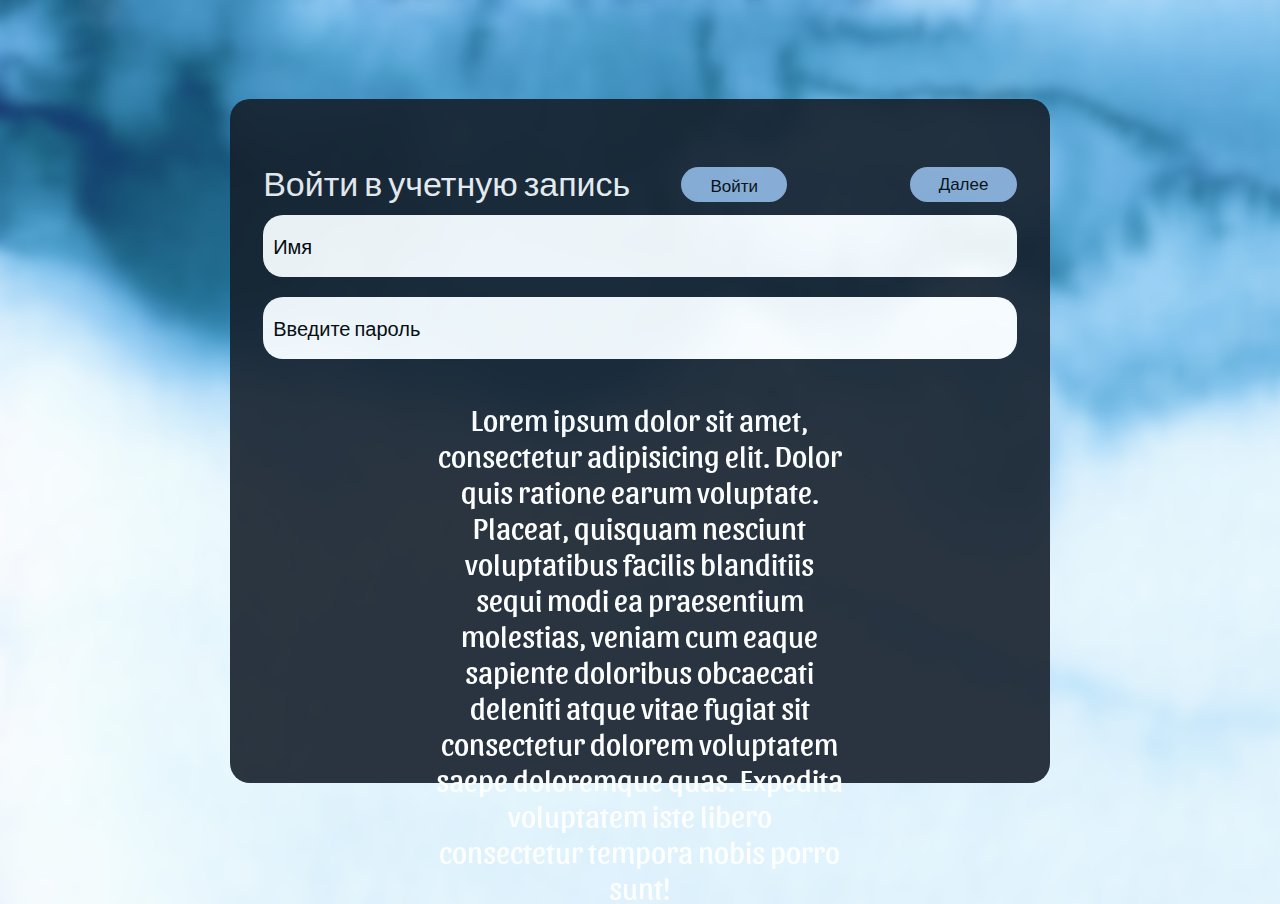
<file: login.html>
<!DOCTYPE html>
<html lang="en">
<head>
  <meta charset="UTF-8">
  <meta http-equiv="X-UA-Compatible" content="IE=edge">
  <meta name="viewport" content="width=device-width, initial-scale=1.0">
  <link rel="stylesheet" href="CSS/login.css">
  <link rel="preconnect" href="https://fonts.googleapis.com">
  <link rel="preconnect" href="https://fonts.gstatic.com" crossorigin>
  <link href="https://fonts.googleapis.com/css2?family=Sansita&display=swap" rel="stylesheet">
  <title>login</title>
</head>
<body background="images/background-blur.jpeg">
  
  <form class="form">

    <div class="text-form">
      <p>Войти в учетную запись</p>
    </div>

     <input type="text" class="login" name="Login" placeholder="Имя">
     <input type="password" class="password" name="Password" placeholder="Введите пароль">
     <button type="submit" class="btn">Далее</button>

     <div class="btn-ipnut">
      <a href="login.html" class="btn_">Войти</a>
     </div>

     <label class="text">Lorem ipsum dolor sit amet, consectetur adipisicing elit. Dolor quis ratione earum voluptate. Placeat, quisquam nesciunt voluptatibus facilis blanditiis sequi modi ea praesentium molestias, veniam cum eaque sapiente doloribus obcaecati deleniti atque vitae fugiat sit consectetur dolorem voluptatem saepe doloremque quas. Expedita voluptatem iste libero consectetur tempora nobis porro sunt!</label>

  
   </form>


</body>
</html>
</file>
<file: CSS/login.css>
@charset "utf-8";
*{padding: 0px; margin: 0px; box-sizing: border-box; font-family: 'Sansita',sans-serif;}

.form {
  position: absolute;

  top: 11%;
  left: 18%;

  width: 64%;
  height: 76%;

  background-color: rgb(21, 31, 43);
  border-radius: 20px;
  filter: opacity(.9);
}

.text-form {
  position: absolute;

  top: 9%;
  left: 4%;

  font-size: 34px;
  color: whitesmoke;
}

.login {
  position: absolute;
  
  top: 17%;
  left: 4%;

  width: 92%;
  height: 9%;

  font-size: 20px;
  transition: 0.5s all ease;

  padding-left: 10px;
  
  border-radius: 20px;
}

.login:focus {
  text-align: left;

  padding-bottom: 25px;
  padding-left: 10px;
}

.password {
  position: absolute;
  
  top: 29%;
  left: 4%;

  width: 92%;
  height: 9%;

  font-size: 20px;
  transition: 0.5s all ease;

  padding-left: 10px;

  border-radius: 20px;
}

.password:focus {
  text-align: left;

  padding-bottom: 25px;
  padding-left: 10px;
}

input {
  border: none;
}

.btn {
  position: absolute;
  top: 10%;
  left: 83%;

  width: 13%;
  height: 5%;

  border-radius:20px;
  border: none;
  background-color: rgb(136, 171, 211);

  font-size: 17px;

  transition: 0.5s all ease;
}

.btn:hover {
  position: absolute;
  left: 82.5%;

  transform: scale(1.1);
  font-size: 20px;
}

.btn_ {
  position: absolute;
  top: 10%;
  left: 55%;

  width: 13%;
  height: 5%;

  border-radius:20px;
  border: none;
  background-color: rgb(136, 171, 211);

  transition: 0.5s all ease;
}

.btn-ipnut a {
  display: block; 
  text-align: center;
  padding-top:7.5px ;
  color: rgb(0, 0, 0); 
  
  text-decoration: none;
  font-size: 17px;
  
}

.btn_:hover {
  transform: scale(1.1);
  font-size: 20px;
}

.login::placeholder {
  color: black;
}

.password::placeholder {
  color: black;
}

.text {
  position: absolute;
  top: 44%;
  left: 25%;

  font-size: 30px;
  width: 50%;
  height: 30%;
  text-align: center;
  

  color: white;
}
</file>
